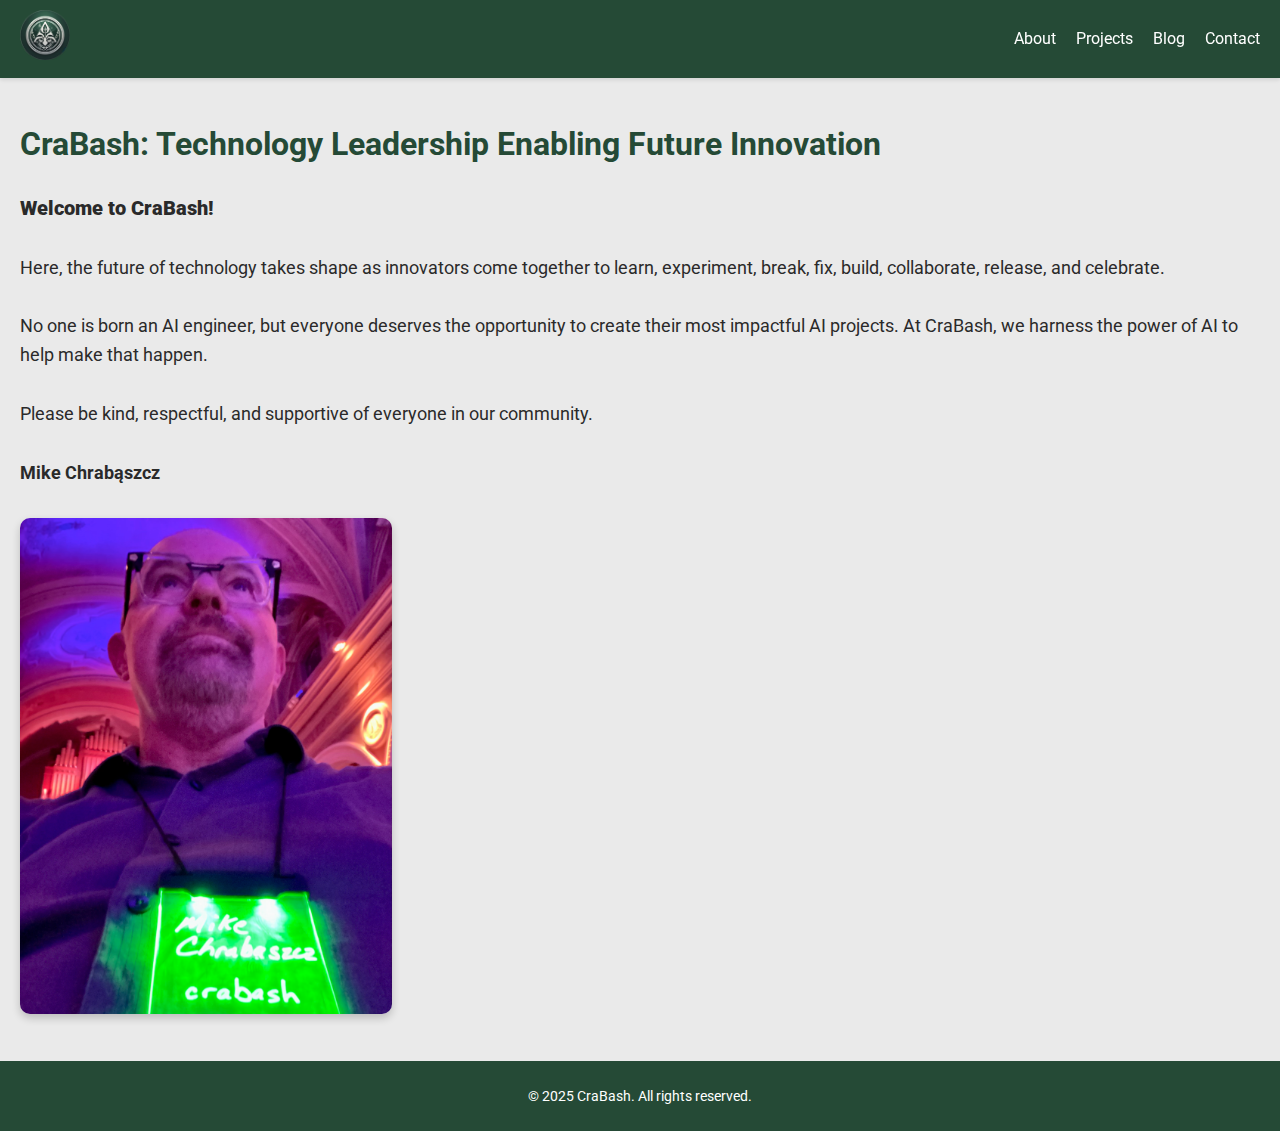
<file: index.html>
<!DOCTYPE html>
<html lang="en">
<head>
  <meta charset="UTF-8">
  <meta name="viewport" content="width=device-width, initial-scale=1.0">
  <title>CraBash</title>
  <!-- Favicon -->
  <link rel="icon" type="image/x-icon" href="favicon.ico">
  <!-- Google Font -->
  <link href="https://fonts.googleapis.com/css2?family=Roboto:wght@400;700&display=swap" rel="stylesheet">
  <!-- CSS Stylesheet -->
  <link rel="stylesheet" href="styles.css">
</head>
<body>
<header>
  <div class="logo">
    <a href="mikec.html">
      <img src="logo_transparent.png" alt="CraBash Logo">
    </a>
  </div>
  <nav>
    <ul>
      <li><a href="about.html">About</a></li>
      <li><a href="projects.html">Projects</a></li>
      <li><a href="blog.html">Blog</a></li>
      <li><a href="contact.html">Contact</a></li>
    </ul>
  </nav>
</header>

  <main>
    <section id="landing">
      <h1>CraBash: Technology Leadership Enabling Future Innovation</h1>
      <p><strong>Welcome to CraBash!</strong></p>
      <p>
        Here, the future of technology takes shape as innovators come together to learn, experiment, break, fix, build, collaborate, release, and celebrate.
      </p>
      <p>
        No one is born an AI engineer, but everyone deserves the opportunity to create their most impactful AI projects. At CraBash, we harness the power of AI to help make that happen.
      </p>
      <p>Please be kind, respectful, and supportive of everyone in our community.</p>
      <p><strong>Mike Chrabąszcz</strong></p>
      <img src="IMG_6972.jpeg" alt="Mike Chrabąszcz at a Conference">
    </section>
  </main>

  <footer>
    <p>© 2025 CraBash. All rights reserved.</p>
  </footer>
</body>
</html>
</file>
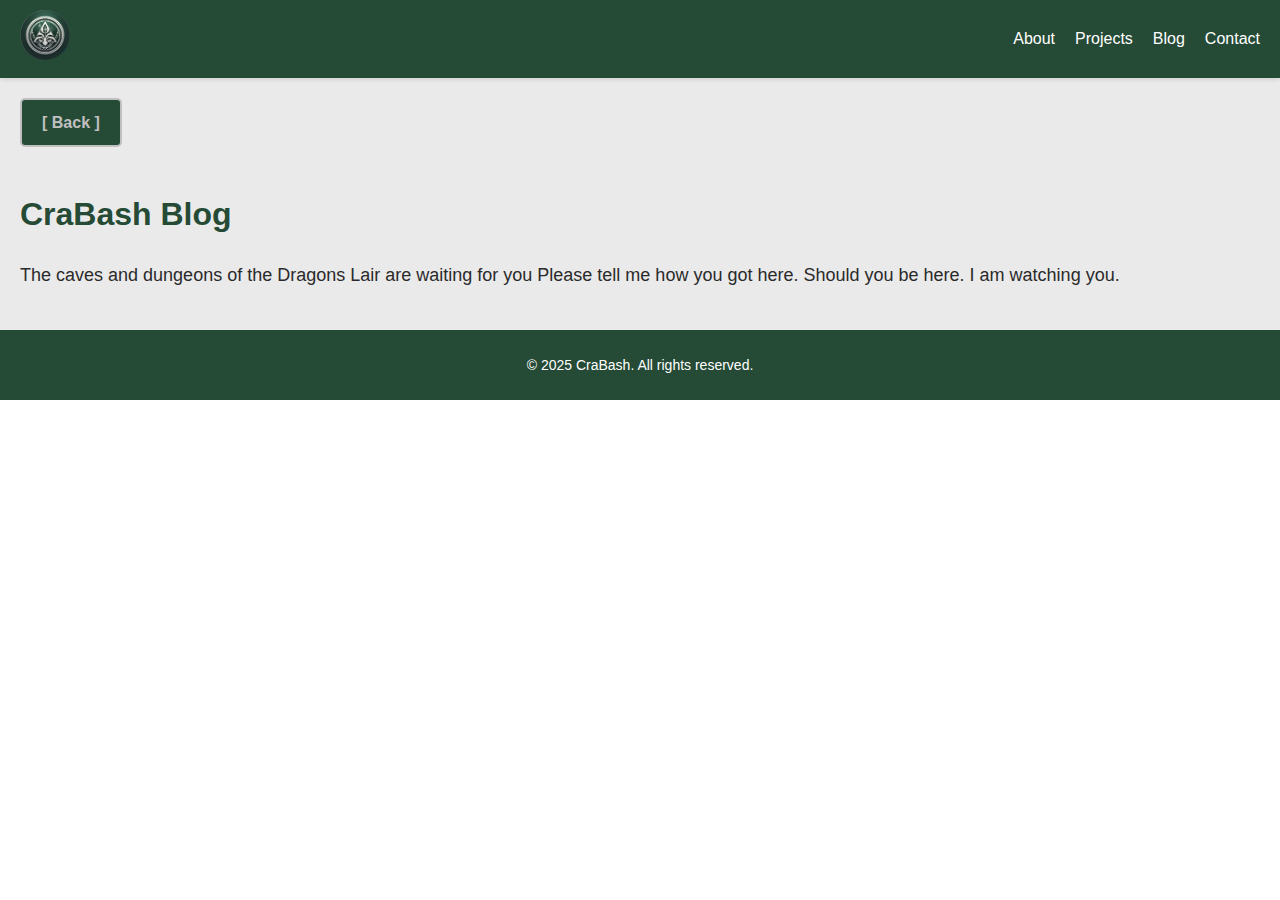
<file: 1932vset.html>
<!DOCTYPE html>
<html lang="en">
<head>
  <meta charset="UTF-8">
  <meta name="viewport" content="width=device-width, initial-scale=1.0">
  <title>Dragons Lair - CraBash</title>
  <link rel="stylesheet" href="styles.css">
</head>
<body>
<header>
  <div class="logo">
    <a href="index.html">
      <img src="logo_transparent.png" alt="CraBash Logo">
    </a>
  </div>
  <nav>
    <ul>
      <li><a href="about.html">About</a></li>
      <li><a href="projects.html">Projects</a></li>
      <li><a href="blog.html">Blog</a></li>
      <li><a href="contact.html">Contact</a></li>
    </ul>
  </nav>
</header>

<main>
  <section id="about">
    <a class="back-button" href="www.yahoo.com">[ Back ]</a>
    <h1>CraBash Blog</h1>
    <p>The caves and dungeons of the Dragons Lair are waiting for you  Please tell me how you got here.  Should you be here.  I am watching you.</p>
  </section>
</main>

  <footer>
    <p>© 2025 CraBash. All rights reserved.</p>
  </footer>
</body>
</html>
</file>
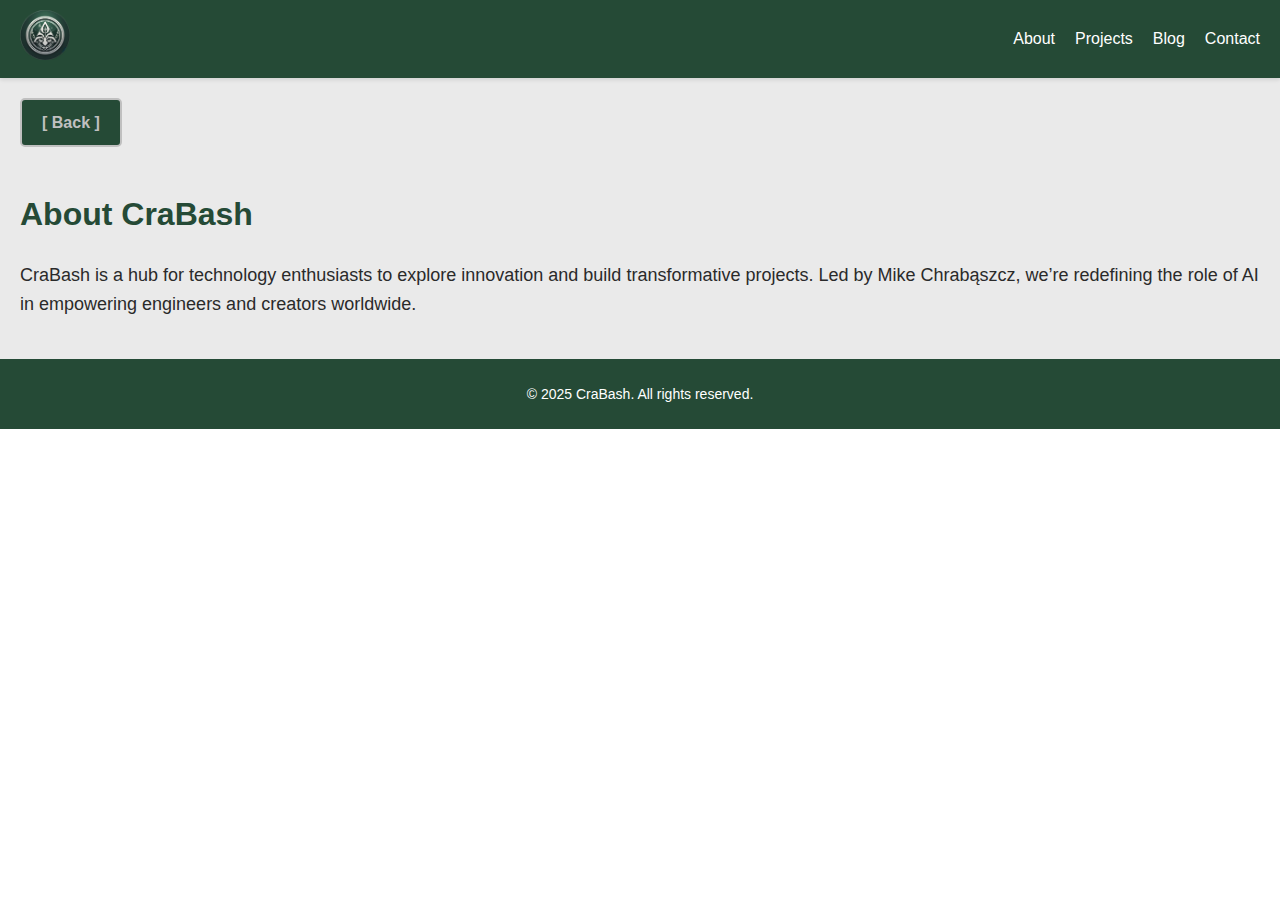
<file: about.html>
<!DOCTYPE html>
<html lang="en">
<head>
  <meta charset="UTF-8">
  <meta name="viewport" content="width=device-width, initial-scale=1.0">
  <title>About - CraBash</title>
  <link rel="stylesheet" href="styles.css">
</head>
<body>
<header>
  <div class="logo">
    <a href="index.html">
      <img src="logo_transparent.png" alt="CraBash Logo">
    </a>
  </div>
  <nav>
    <ul>
      <li><a href="about.html">About</a></li>
      <li><a href="projects.html">Projects</a></li>
      <li><a href="blog.html">Blog</a></li>
      <li><a href="contact.html">Contact</a></li>
    </ul>
  </nav>
</header>

<main>
  <section id="about">
    <a class="back-button" href="index.html">[ Back ]</a>
    <h1>About CraBash</h1>
    <p>CraBash is a hub for technology enthusiasts to explore innovation and build transformative projects. Led by Mike Chrabąszcz, we’re redefining the role of AI in empowering engineers and creators worldwide.</p>
  </section>
</main>

  <footer>
    <p>© 2025 CraBash. All rights reserved.</p>
  </footer>
</body>
</html>
</file>
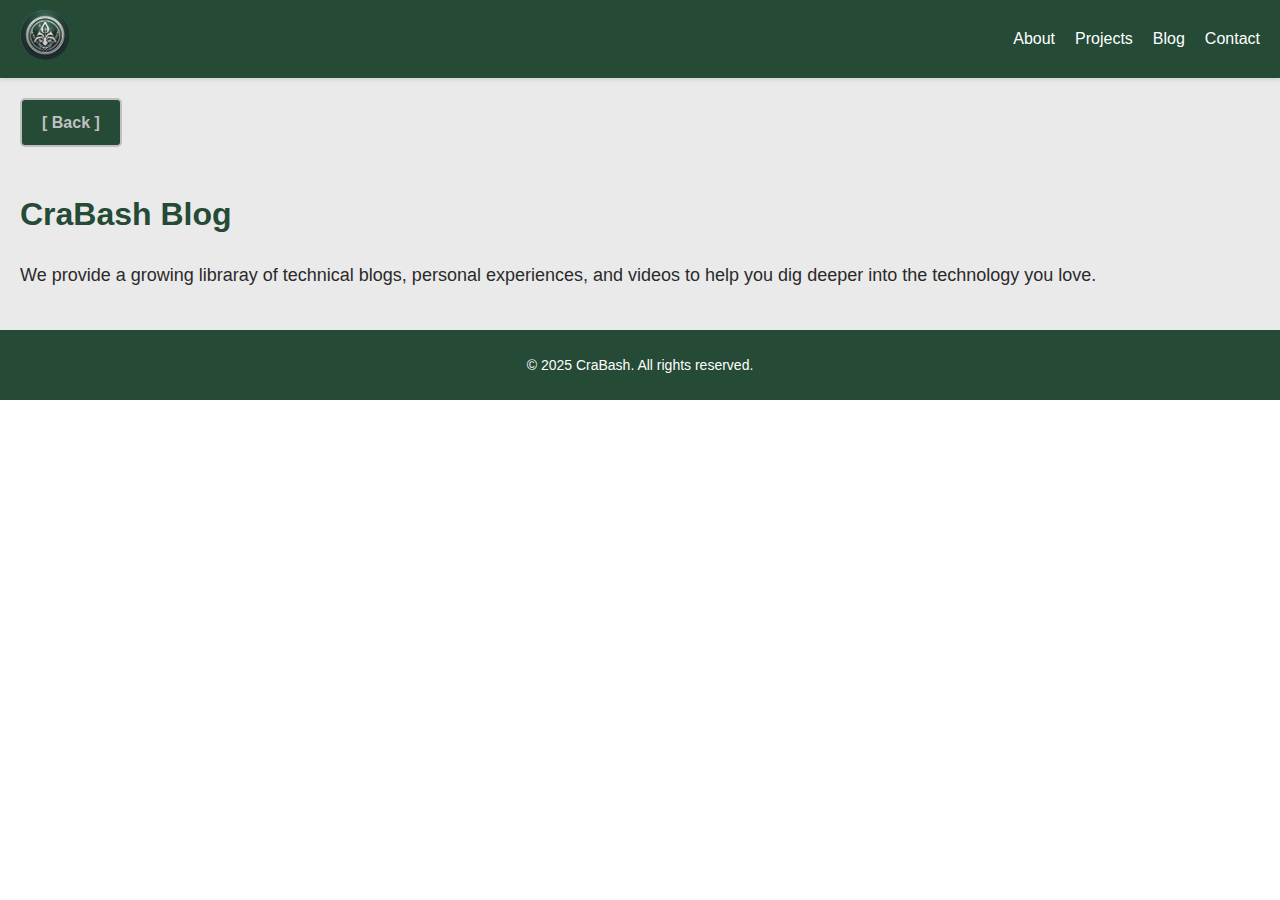
<file: blog.html>
<!DOCTYPE html>
<html lang="en">
<head>
  <meta charset="UTF-8">
  <meta name="viewport" content="width=device-width, initial-scale=1.0">
  <title>Blog - CraBash</title>
  <link rel="stylesheet" href="styles.css">
</head>
<body>
<header>
  <div class="logo">
    <a href="index.html">
      <img src="logo_transparent.png" alt="CraBash Logo">
    </a>
  </div>
  <nav>
    <ul>
      <li><a href="about.html">About</a></li>
      <li><a href="projects.html">Projects</a></li>
      <li><a href="blog.html">Blog</a></li>
      <li><a href="contact.html">Contact</a></li>
    </ul>
  </nav>
</header>

<main>
  <section id="about">
    <a class="back-button" href="index.html">[ Back ]</a>
    <h1>CraBash Blog</h1>
    <p>We provide a growing libraray of technical blogs, personal experiences, and videos to help you dig deeper into the technology you love.</p>
  </section>
</main>

  <footer>
    <p>© 2025 CraBash. All rights reserved.</p>
  </footer>
</body>
</html>
</file>
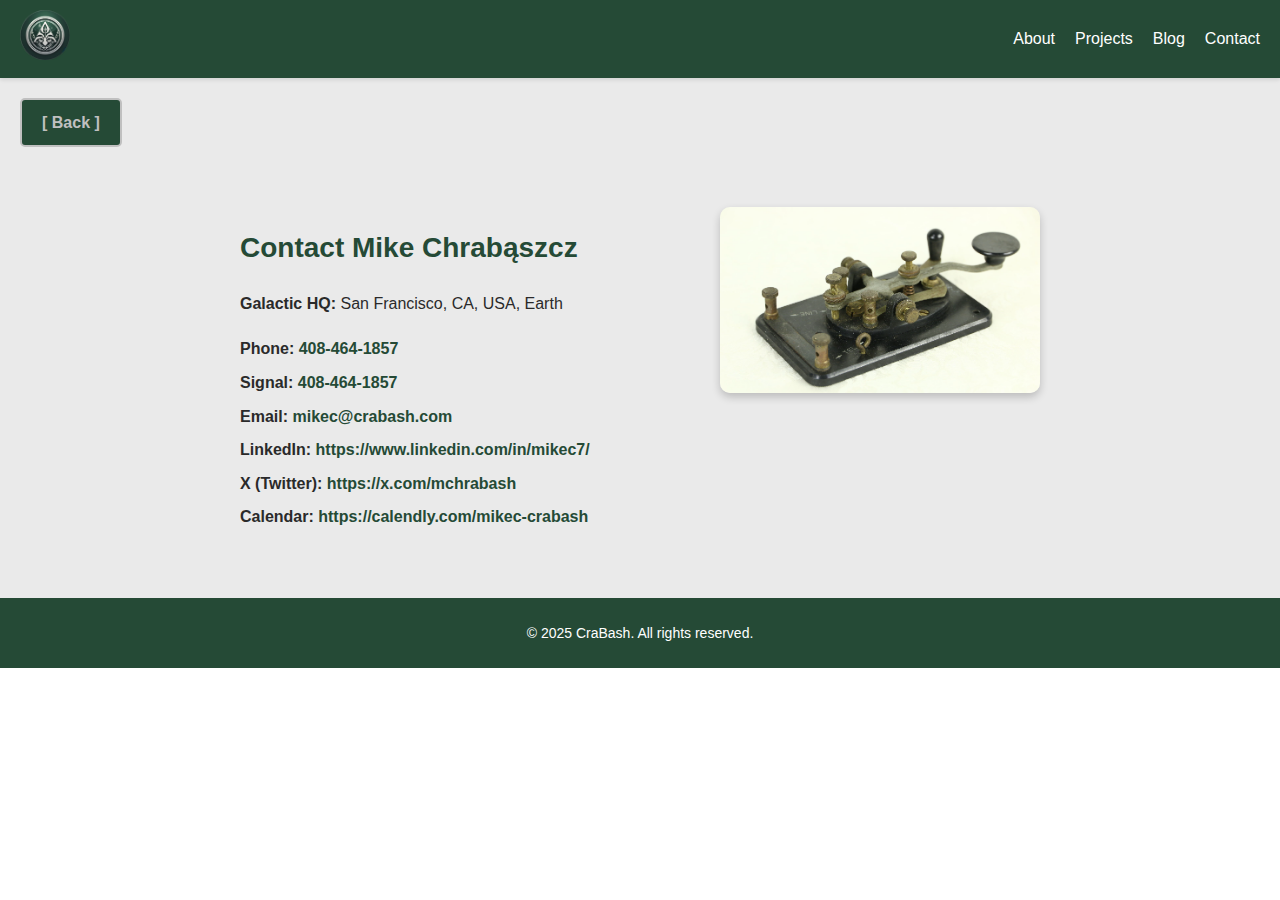
<file: contact.html>
<!DOCTYPE html>
<html lang="en">
<head>
  <meta charset="UTF-8">
  <meta name="viewport" content="width=device-width, initial-scale=1.0">
  <title>Contact - Mike Chrabąszcz</title>
  <link rel="stylesheet" href="styles.css">
</head>
<body>
  <header>
    <div class="logo">
      <a href="index.html">
        <img src="logo_transparent.png" alt="CraBash Logo">
      </a>
    </div>
    <nav>
      <ul>
        <li><a href="about.html">About</a></li>
        <li><a href="projects.html">Projects</a></li>
        <li><a href="blog.html">Blog</a></li>
        <li><a href="contact.html">Contact</a></li>
      </ul>
    </nav>
  </header>
  
  <main>
    <section id="contact">
      <a class="back-button" href="index.html">[ Back ]</a>
      <div class="contact-container">
        <div class="contact-details">
          <h1>Contact Mike Chrabąszcz</h1>
          <p><strong>Galactic HQ:</strong> San Francisco, CA, USA, Earth</p>
          <p><strong>Phone:</strong> <a href="tel:+14084641857">408-464-1857</a></p>
          <p><strong>Signal:</strong> <a href="tel:+14084641857">408-464-1857</a></p>
          <p><strong>Email:</strong> <a href="mailto:mikec@crabash.com">mikec@crabash.com</a></p>
          <p><strong>LinkedIn:</strong> <a href="https://www.linkedin.com/in/mikec7/" target="_blank">https://www.linkedin.com/in/mikec7/</a></p>
          <p><strong>X (Twitter):</strong> <a href="https://x.com/mchrabash" target="_blank">https://x.com/mchrabash</a></p>
          <p><strong>Calendar:</strong> <a href="https://calendly.com/mikec-crabash" target="_blank">https://calendly.com/mikec-crabash</a></p>
        </div>
        <div class="contact-image">
          <img src="dot.png" alt="Mike Chrabąszcz">
        </div>
      </div>
    </section>
  </main>
  
  <footer>
    <p>© 2025 CraBash. All rights reserved.</p>
  </footer>
</body>
</html>
</file>
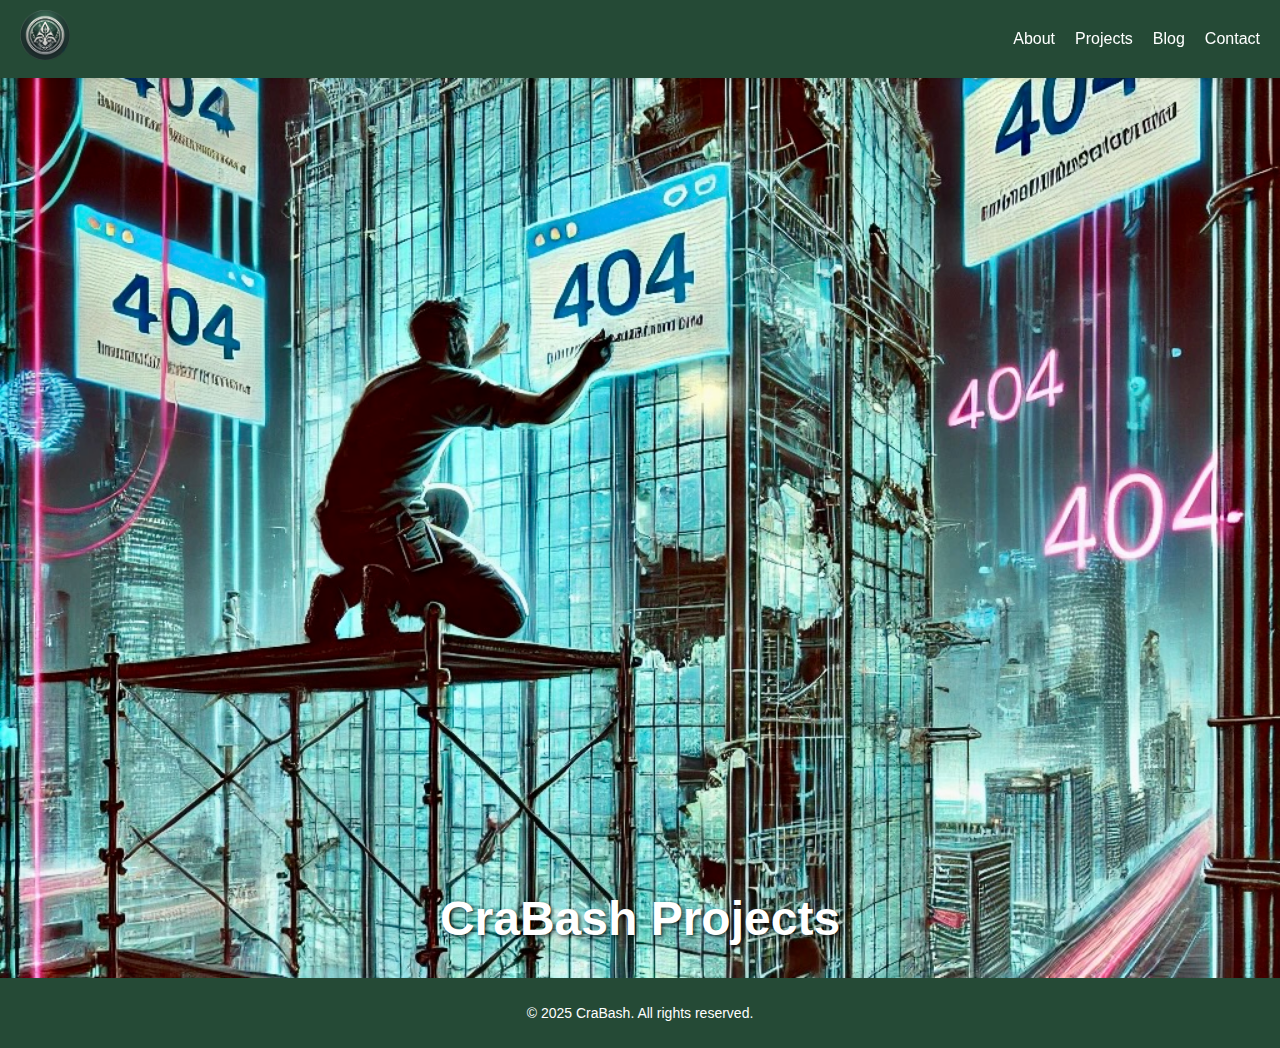
<file: projects.html>
<!DOCTYPE html>
<html lang="en">
<head>
  <meta charset="UTF-8">
  <meta name="viewport" content="width=device-width, initial-scale=1.0">
  <title>CraBash Projects</title>
  <link rel="stylesheet" href="styles.css">
</head>
<body>
  <header>
    <div class="logo">
      <a href="index.html">
        <img src="logo_transparent.png" alt="CraBash Logo">
      </a>
    </div>
    <nav>
      <ul>
        <li><a href="about.html">About</a></li>
        <li><a href="projects.html">Projects</a></li>
        <li><a href="blog.html">Blog</a></li>
        <li><a href="contact.html">Contact</a></li>
      </ul>
    </nav>
  </header>
  
   <div class="fullpage-container">
    <img src="Deadend.jpeg" alt="Mike Chrabąszcz" class="background-image">
    <div class="overlay">
      <h1>CraBash Projects</h1>
    </div>
  </div>
  
  <footer>
    <p>© 2025 CraBash. All rights reserved.</p>
  </footer>
</body>
</html>
</file>
<file: styles.css>
/* General Styling */
body {
  margin: 0;
  font-family: 'Roboto', sans-serif;
  line-height: 1.6;
  color: #2a2a2a;
}

/* Header Styling */
header {
  display: flex;
  justify-content: space-between;
  align-items: center;
  padding: 10px 20px;
  background-color: #254a36;
  color: white;
  position: sticky;
  top: 0;
  z-index: 1000;
  box-shadow: 0 2px 4px rgba(0, 0, 0, 0.1);
}

header .logo img {
  max-height: 50px;
}

header nav ul {
  list-style: none;
  display: flex;
  gap: 20px;
  margin: 0;
  padding: 0;
}

header nav ul li a {
  color: white;
  text-decoration: none;
  font-size: 16px;
  transition: color 0.3s ease;
}

header nav ul li a:hover {
  color: #80c6a8;
}

/* Main Content Styling */
main {
  padding: 20px;
  background-color: #eaeaea;
}

main h1 {
  color: #254a36;
}

main p {
  font-size: 18px;
  margin-bottom: 10px;
}

main p:first-of-type {
  margin-bottom: 20px;
}

/* Landing Page Image Styling */
#landing img {
  max-width: 30%; /* Reduces the size to 30% of its original width */
  height: auto;
  margin: 20px 0;
  border-radius: 10px;
  box-shadow: 0 4px 8px rgba(0, 0, 0, 0.2);
}

#landing p:first-of-type {
  font-weight: bold;
  font-size: 20px;
}

#landing p + p {
  margin-top: 30px; /* Adds more space between sections */
}

/* Footer Styling */
footer {
  text-align: center;
  padding: 10px;
  background-color: #254a36;
  color: white;
  font-size: 14px;
}

header .logo a {
  text-decoration: none;
  display: inline-block;
}

header .logo img {
  max-height: 50px;
  cursor: pointer;
}

.back-button {
  display: inline-block;
  margin-bottom: 20px;
  padding: 10px 20px;
  background-color: #254a36; /* Deep Green */
  color: silver;
  border: 2px solid silver;
  border-radius: 5px;
  font-size: 16px;
  text-decoration: none;
  font-weight: bold;
  transition: background-color 0.3s ease, color 0.3s ease;
}

.back-button:hover {
  background-color: silver;
  color: #254a36;
}

/* Full-page container styling */
.fullpage-container {
  position: relative;
  width: 100%;
  height: 100vh; /* Full viewport height */
  overflow: hidden;
}

/* Full-page image */
.background-image {
  position: absolute;
  top: 0;
  left: 0;
  width: 100%;
  height: 100%;
  object-fit: cover; /* Ensures the image covers the whole page */
  z-index: 1;
}

/* Overlay with the title */
.overlay {
  position: absolute;
  bottom: 20px; /* Title is at the bottom of the page */
  width: 100%;
  text-align: center;
  z-index: 2;
}

.overlay h1 {
  margin: 0;
  font-size: 48px;
  color: white;
  font-weight: bold;
  text-shadow: 2px 2px 4px rgba(0, 0, 0, 0.7); /* Adds shadow for better readability */
}

/* Full-page container styling */
.fullpage-container {
  position: relative;
  width: 100%;
  height: 100vh; /* Full viewport height */
  overflow: hidden;
}

/* Full-page video */
.background-video {
  position: absolute;
  top: 0;
  left: 0;
  width: 100%;
  height: 100%;
  object-fit: cover; /* Ensures the video covers the entire page */
  z-index: 1;
}

/* Overlay with the title */
.overlay {
  position: absolute;
  bottom: 20px; /* Title is at the bottom of the page */
  width: 100%;
  text-align: center;
  z-index: 2;
}

.overlay h1 {
  margin: 0;
  font-size: 48px;
  color: white;
  font-weight: bold;
  text-shadow: 2px 2px 4px rgba(0, 0, 0, 0.7); /* Adds shadow for better readability */
}

/* Contact Section Styling */
.contact-container {
  display: flex;
  align-items: center;
  gap: 20px; /* Spacing between the image and details */
  max-width: 800px;
  margin: 40px auto;
}

.contact-image img {
  max-width: 150px;
  height: auto;
  border-radius: 10px;
  box-shadow: 0 4px 8px rgba(0, 0, 0, 0.2);
}

.contact-details {
  flex: 1;
}

.contact-details h1 {
  font-size: 28px;
  margin-bottom: 20px;
  color: #254a36;
}

.contact-details p {
  font-size: 16px;
  margin: 8px 0;
}

.contact-details a {
  color: #254a36;
  text-decoration: none;
  font-weight: bold;
  transition: color 0.3s ease;
}

.contact-details a:hover {
  color: #80c6a8;
}

/* Contact Section Styling */
.contact-container {
  display: flex;
  align-items: flex-start; /* Aligns content to the top */
  justify-content: space-between;
  gap: 20px;
  max-width: 800px;
  margin: 40px auto;
}

.contact-details {
  flex: 1;
}

.contact-details h1 {
  font-size: 28px;
  margin-bottom: 20px;
  color: #254a36;
}

.contact-details p {
  font-size: 16px;
  margin: 8px 0;
}

.contact-details a {
  color: #254a36;
  text-decoration: none;
  font-weight: bold;
  transition: color 0.3s ease;
}

.contact-details a:hover {
  color: #80c6a8;
}

/* Contact Image Styling */
.contact-image {
  display: flex;
  justify-content: center; /* Centers the image horizontally */
  align-items: center; /* Centers the image vertically */
  flex-basis: 40%; /* Allocates space for the image */
}

.contact-image img {
  max-width: 100%;
  max-height: 400px; /* Ensures the image doesn't get too large */
  border-radius: 10px;
  box-shadow: 0 4px 8px rgba(0, 0, 0, 0.2);
}
</file>
